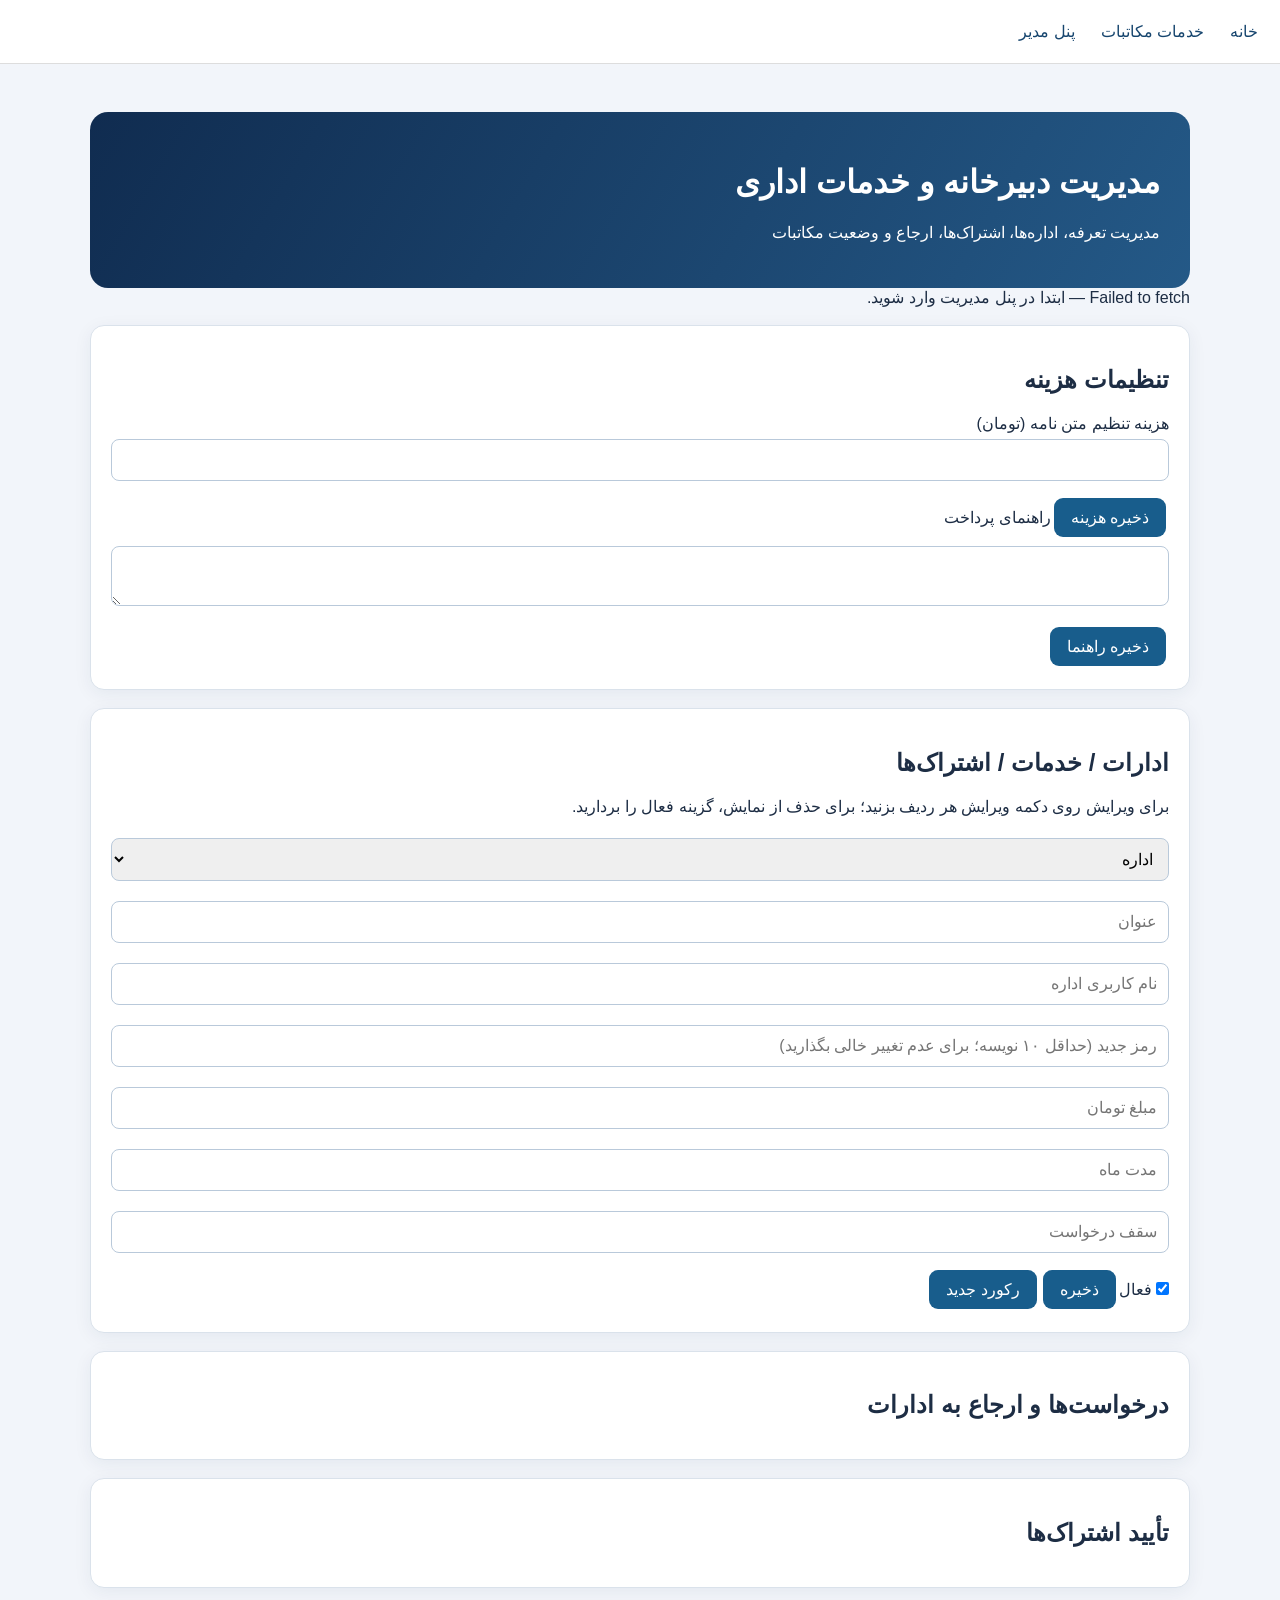
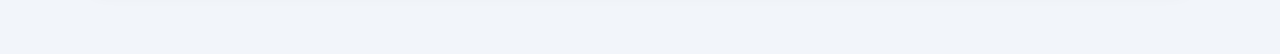
<file: office-admin.html>
<!doctype html><html lang="fa" dir="rtl"><head><meta charset="utf-8"><meta name="viewport" content="width=device-width,initial-scale=1"><link rel="stylesheet" href="assets/office.css?v=8"><script src="assets/config.js?v=8"></script><title>مدیریت دبیرخانه همتا صنعت</title></head><body><nav class="office-nav"><a href="index.html">خانه</a><a href="office.html">خدمات مکاتبات</a><a href="admin.html">پنل مدیر</a></nav><main class="office-wrap"><div class="office-hero"><h1>مدیریت دبیرخانه و خدمات اداری</h1><p>مدیریت تعرفه، اداره‌ها، اشتراک‌ها، ارجاع و وضعیت مکاتبات</p></div><div id="notice"></div><section class="office-card"><h2>تنظیمات هزینه</h2><label>هزینه تنظیم متن نامه (تومان)<input id="fee" type="number" min="0"></label><button onclick="saveSetting('writing_fee',document.getElementById('fee').value)">ذخیره هزینه</button><label>راهنمای پرداخت<textarea id="instructions"></textarea></label><button onclick="saveSetting('payment_instructions',document.getElementById('instructions').value)">ذخیره راهنما</button></section><section class="office-card"><h2>ادارات / خدمات / اشتراک‌ها</h2><p>برای ویرایش روی دکمه ویرایش هر ردیف بزنید؛ برای حذف از نمایش، گزینه فعال را بردارید.</p><select id="kind"><option value="agency">اداره</option><option value="service">خدمت</option><option value="plan">اشتراک</option></select><input id="rowId" type="hidden"><input id="name" placeholder="عنوان"><div id="agencyFields"><input id="username" placeholder="نام کاربری اداره"><input id="password" type="password" placeholder="رمز جدید (حداقل ۱۰ نویسه؛ برای عدم تغییر خالی بگذارید)"></div><div id="priceFields"><input id="price" type="number" min="0" placeholder="مبلغ تومان"></div><div id="planFields"><input id="months" type="number" min="0" placeholder="مدت ماه"><input id="limit" type="number" min="0" placeholder="سقف درخواست"></div><label><input id="active" type="checkbox" checked style="width:auto"> فعال</label><button onclick="saveCatalog()">ذخیره</button><button onclick="clearForm()">رکورد جدید</button><div id="catalog"></div></section><section class="office-card"><h2>درخواست‌ها و ارجاع به ادارات</h2><div id="requests"></div></section><section class="office-card"><h2>تأیید اشتراک‌ها</h2><div id="subscriptions"></div></section></main><script src="assets/office-admin.js?v=8"></script></body></html>
</file>
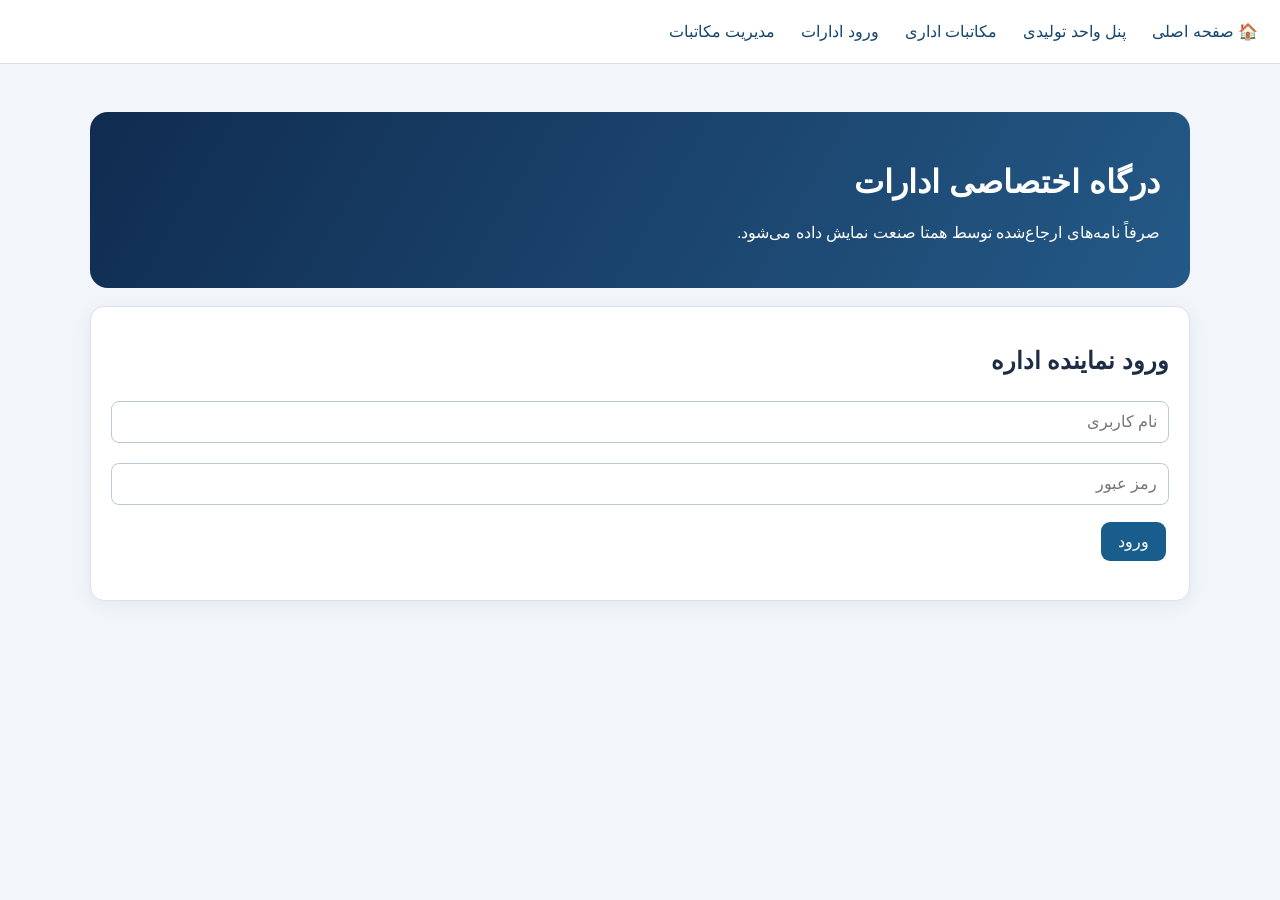
<file: office-agency.html>
<!doctype html><html lang="fa" dir="rtl"><head><meta charset="utf-8"><meta name="viewport" content="width=device-width,initial-scale=1"><link rel="stylesheet" href="assets/office.css?v=8"><script src="assets/config.js?v=8"></script><title>درگاه ادارات | همتا صنعت</title></head><body><nav class="office-nav"><a href="index.html">🏠 صفحه اصلی</a><a href="company.html">پنل واحد تولیدی</a><a href="office.html">مکاتبات اداری</a><a href="office-agency.html">ورود ادارات</a><a href="office-admin.html">مدیریت مکاتبات</a></nav><main class="office-wrap"><div class="office-hero"><h1>درگاه اختصاصی ادارات</h1><p>صرفاً نامه‌های ارجاع‌شده توسط همتا صنعت نمایش داده می‌شود.</p></div><div class="office-card"><form id="login"><h2>ورود نماینده اداره</h2><input id="user" placeholder="نام کاربری" required><input id="pass" type="password" placeholder="رمز عبور" required><button>ورود</button></form><p id="status"></p><div id="inbox"></div></div></main><script src="assets/office-agency.js?v=8"></script></body></html>
</file>
<file: assets/office.css>
body{font-family:Vazirmatn,Tahoma,sans-serif;background:#f2f5fa;color:#1d2d44;margin:0;direction:rtl}.office-wrap{max-width:1100px;margin:30px auto;padding:18px}.office-hero{background:linear-gradient(120deg,#102c50,#245987);color:white;padding:30px;border-radius:18px}.office-card{background:white;border:1px solid #dae2eb;border-radius:14px;padding:20px;margin:18px 0;box-shadow:0 4px 18px #102c5010}input,select,textarea,button{font:inherit;box-sizing:border-box}input,select,textarea{width:100%;padding:11px;border:1px solid #b9c9da;border-radius:8px;margin:6px 0 14px}button,.office-btn{background:#185d8c;color:white;padding:10px 17px;border:0;border-radius:9px;cursor:pointer;text-decoration:none;display:inline-block;margin:3px}button:hover{background:#104267}.office-grid{display:grid;grid-template-columns:repeat(auto-fit,minmax(230px,1fr));gap:12px}.office-muted{color:#65778b}.office-item{border:1px solid #dce5ee;padding:13px;border-radius:10px;margin:9px 0}.office-error{color:#b21b32;white-space:pre-wrap}.office-success{color:#17633e}.office-nav{display:flex;gap:10px;flex-wrap:wrap;padding:14px;background:white;border-bottom:1px solid #ddd}.office-nav a{color:#16456e;text-decoration:none;padding:8px}.office-small{font-size:13px}
</file>
